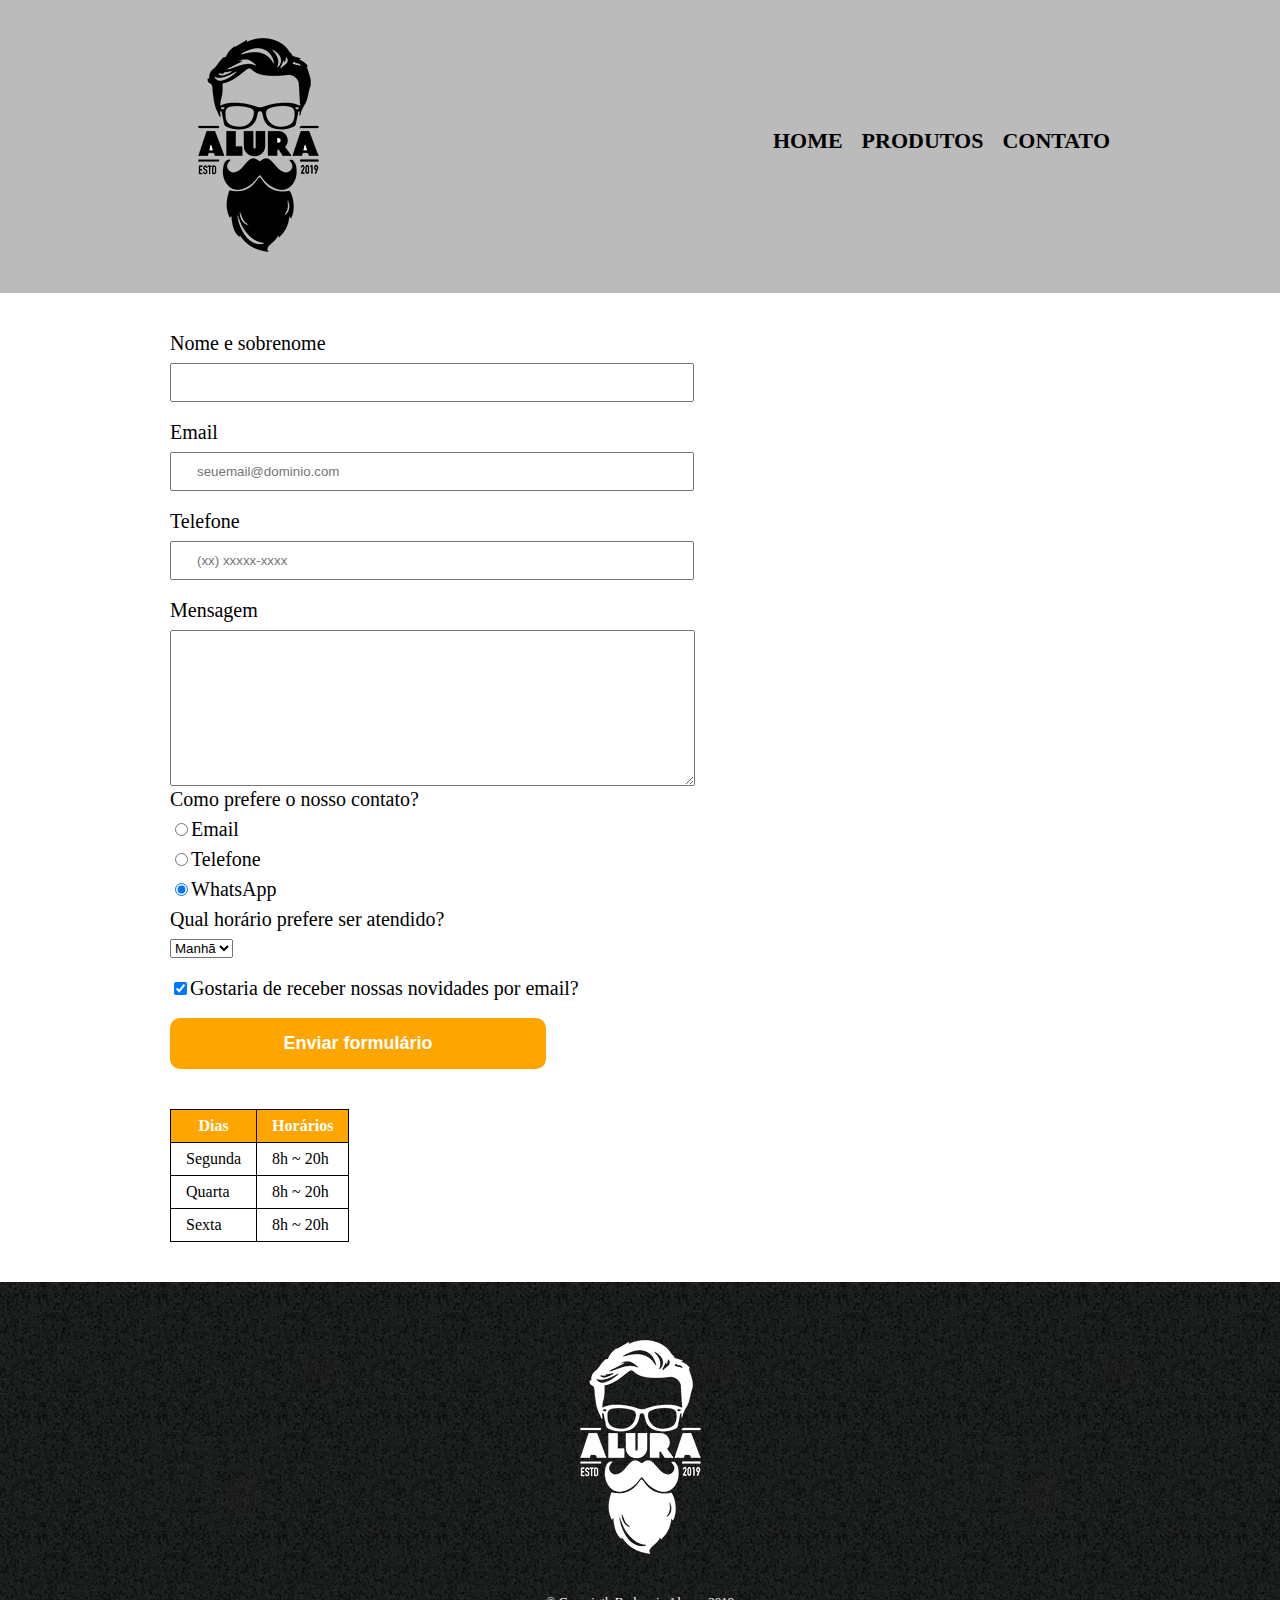
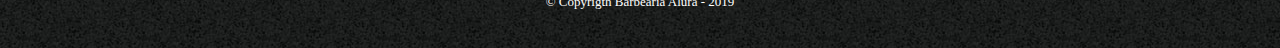
<file: contato.html>
<!DOCTYPE html>
<html>
	<head>
		<meta charset="UTF-8">
		<title>Contato</title>
		
		<link rel="stylesheet" href="reset.css">
		<link rel="stylesheet" href="style.css">
	</head>
	<body>
		<header> 
			<div class="caixa">
				<h1><img src="logo.png" alt="logo da Barbearia Alura"></h1>
			
				<nav>
					<ul>
						<li><a href="index.html">Home</a></li>
						<li><a href="produtos.html">Produtos</a></li>
						<li><a href="contato.html">Contato</a></li>
					</ul>
				</nav>
			</div>
		</header>
		<main>
			<form>
				<label for="nomesobrenome">Nome e sobrenome</label>
				<input type="text" id="nomesobrenome" class="input-padrao" required>
				
				<label for="email">Email</label>
				<input type="email" id="email" class="input-padrao" required placeholder="seuemail@dominio.com">
				
				<label for="telefone">Telefone</label>
				<input type="tel" id="telefone" class="input-padrao" required placeholder="(xx) xxxxx-xxxx">

				<label for="mensagem">Mensagem</label>
				<textarea cols="63" rows="10" id="mensagem"></textarea>

				<fieldset>		
					<legend>Como prefere o nosso contato?</legend>
					<label for="radio-email"><input type="radio" name="contato" value="emai" id="radio-email">Email</label>
					

					<label for="radio-telefone"><input type="radio" name="contato" value="telefone" id="radio-telefone">Telefone</label>
					

					<label for="radio-whatsapp"><input type="radio" name="contato" value="whatsapp" id="radio-whatsapp" checked="">WhatsApp</label>				
				</fieldset>

				<fieldset>
				<legend>Qual horário prefere ser atendido?</legend>
				<select>
					<option>Manhã</option>
					<option>Tarde</option>
					<option>Noite</option>
				</select>
				</fieldset>

				<label class="checkbox"><input type="checkbox" checked="">Gostaria de receber nossas novidades por email?</label>

				<input type="submit" value="Enviar formulário" class="enviar">
			</form>

			<table>
				<thead>
					<tr>
						<th>Dias</th>
						<th>Horários</th>
					</tr>
				</thead>
				<tbody>
					<tr>
						<td>Segunda</td>
						<td>8h ~ 20h</td>
					</tr>
					<tr>
						<td>Quarta</td>
						<td>8h ~ 20h</td>
					</tr>
					<tr>
						<td>Sexta</td>
						<td>8h ~ 20h</td>
						</tr>
				</tbody>
			</table>
		</main>
		<footer>
			<img src="logo-branco.png" alt="logo da Barbearia Alura">
			<p class="copyrigth">&copy; Copyrigth Barbearia Alura - 2019</p>
		</footer>
	</body>
</html>
</file>
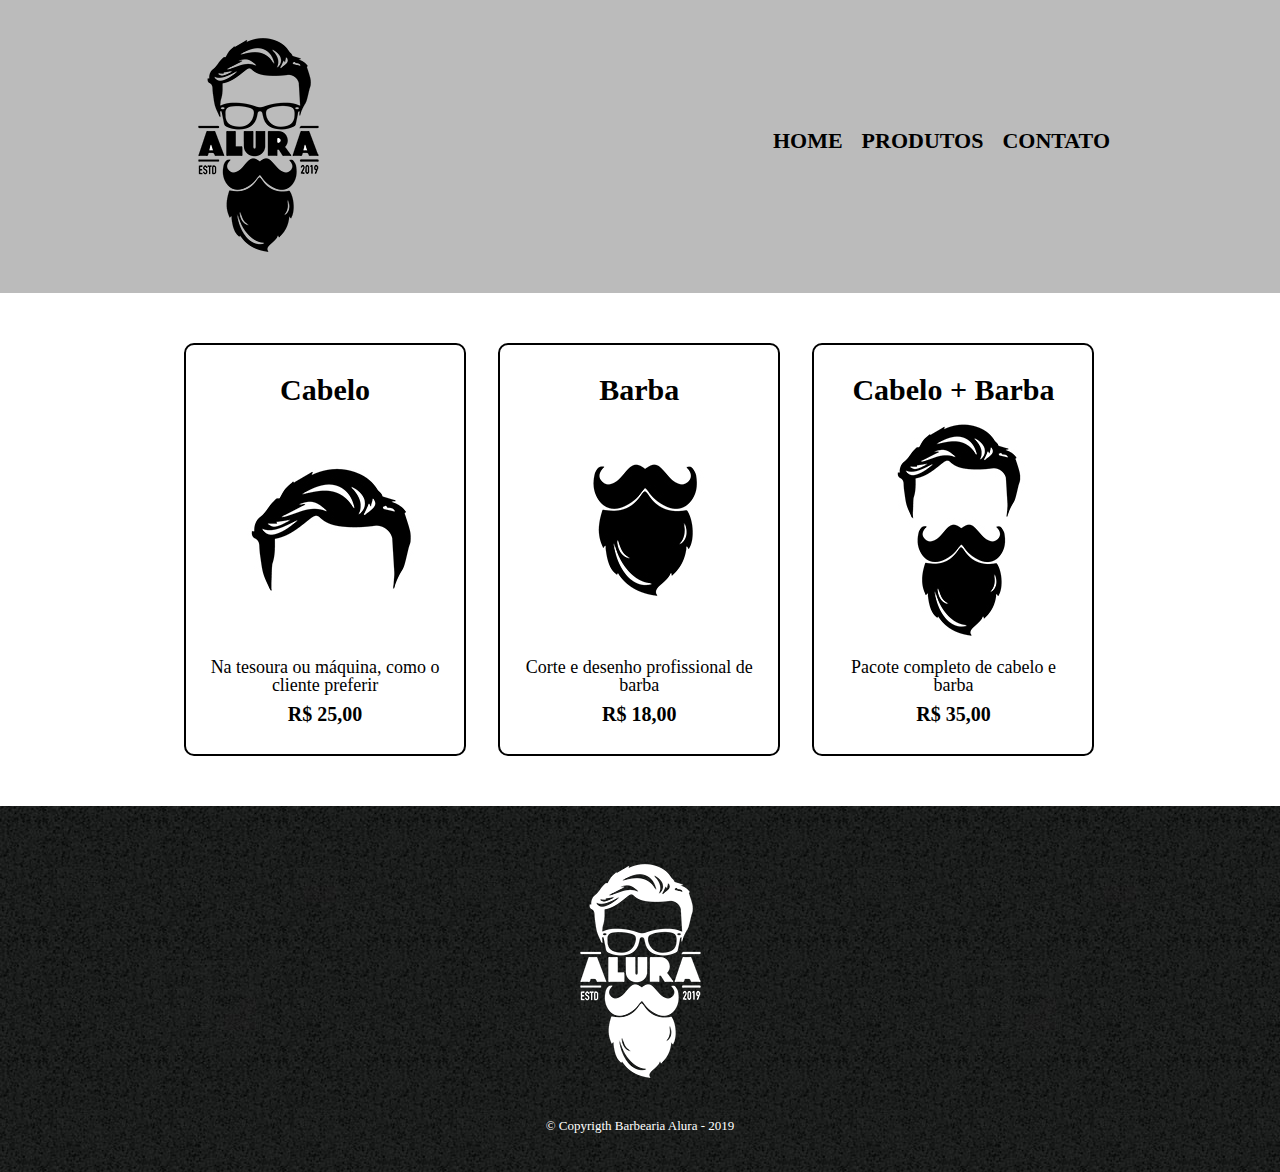
<file: produtos.html>
<!DOCTYPE html>
<html>
	<head>
		<meta charset="UTF-8">
		<title>Produtos - Barbearia Alura</title>
		
		<link rel="stylesheet" href="reset.css">
		<link rel="stylesheet" href="style.css">
	</head>
	<body>
		<header> 
			<div class="caixa">
				<h1><img src="logo.png"></h1>
			
				<nav>
					<ul>
						<li><a href="index.html">Home</a></li>
						<li><a href="produtos.html">Produtos</a></li>
						<li><a href="contato.html">Contato</a></li>
					</ul>
				</nav>
			</div>
		</header>

		<main>
			<ul class="produtos">
				<li>
					<h2>Cabelo</h2>
					<img src="cabelo.jpg">
					<p class="produtos-descricao">Na tesoura ou máquina, como o cliente preferir</p>
					<p class="produtos-preco">R$ 25,00</p>
				</li>
				<li>
					<h2>Barba</h2>
					<img src="barba.jpg">
					<p class="produtos-descricao">Corte e desenho profissional de barba</p>
					<p class="produtos-preco">R$ 18,00</p>
				</li>
				<li>
					<h2>Cabelo + Barba</h2>
					<img src="cabelo+barba.jpg">
					<p class="produtos-descricao">Pacote completo de cabelo e barba</p>
					<p class="produtos-preco">R$ 35,00</p>
				</li>
			</ul>
		</main>

		<footer>
			<img src="logo-branco.png">
			<p class="copyrigth">&copy; Copyrigth Barbearia Alura - 2019</p>
		</footer>
	</body>
</html>
</file>
<file: style.css>
header{
	background: #BBBBBB;
	padding: 20px 0;
}

.caixa{
	position: relative;
	width: 940px;
	margin: 0 auto;
}

nav{
	position: absolute;
	top: 110px;
	right: 0;
}

nav li {
 	display: inline-block;
 	margin: 0 0 0 15px;
}

nav a {
	text-transform: uppercase; 
	color: #000000;
	font-weight: bold; 
	font-size: 22px;
	text-decoration: none;
}

nav a:hover {
	color: #1E90FF; 
	text-decoration: underline;
}

.produtos {
	width: 940px;
	margin: 0 auto;
	padding: 50px 0; 
}

.produtos li {
	display: inline-block;
	text-align: center;
	width: 30%;
	vertical-align: top;
	margin: 0 1.5%;
	padding: 30px 20px;
	box-sizing: border-box;
	border: 2px solid #000000;
	border-radius: 10px;
}

.produtos li:hover {
    border-color: #1E90FF;
}

.produtos li:active {
    border-color: #088C19;   
}

.produtos li:hover h2 {
    font-size: 34px;
}


.produtos h2{
	font-size: 30px;
	font-weight: bold;
}

.produtos-descricao{
	font-size: 18px;
}

.produtos-preco{
	font-size: 20px;
	font-weight: bold;
	padding-top: 10px;
}

footer{
	text-align: center;
	background: url(bg.jpg);
	padding: 40px 0;
}

.copyrigth {
	color: #FFFFFF;
	font-size: 13px;
	margin-top: 20px;
}

main{
	width: 940px;
	margin: 0 auto;
}

form{
	margin: 40px 0;
}

form label, form legend {
	display: block;
	font-size: 20px;
	margin: 0 0 10px;
}

.input-padrao {
	display: block;
	margin: 0 0 20px;
	padding: 10px 25px;
	width: 50%;
}

.checkbox {
 	margin: 20px 0;
}

.enviar {
	width: 40%;
	padding: 15px 0;
	background: orange;
	color: white;
	font-weight: bold;
	font-size: 18px;
	border: none;
	border-radius: 10px;
	transition: 1s background;
	cursor: pointer;
}

.enviar:hover{
	background: darkorange;
}

table {
	margin: 20px 0 40px;
}

thead {
	background: #FFA500;
	color: white;
	font-weight: bold;
}

td, th{
	border: 1px solid #000000;
	padding: 8px 15px;
}
</file>
